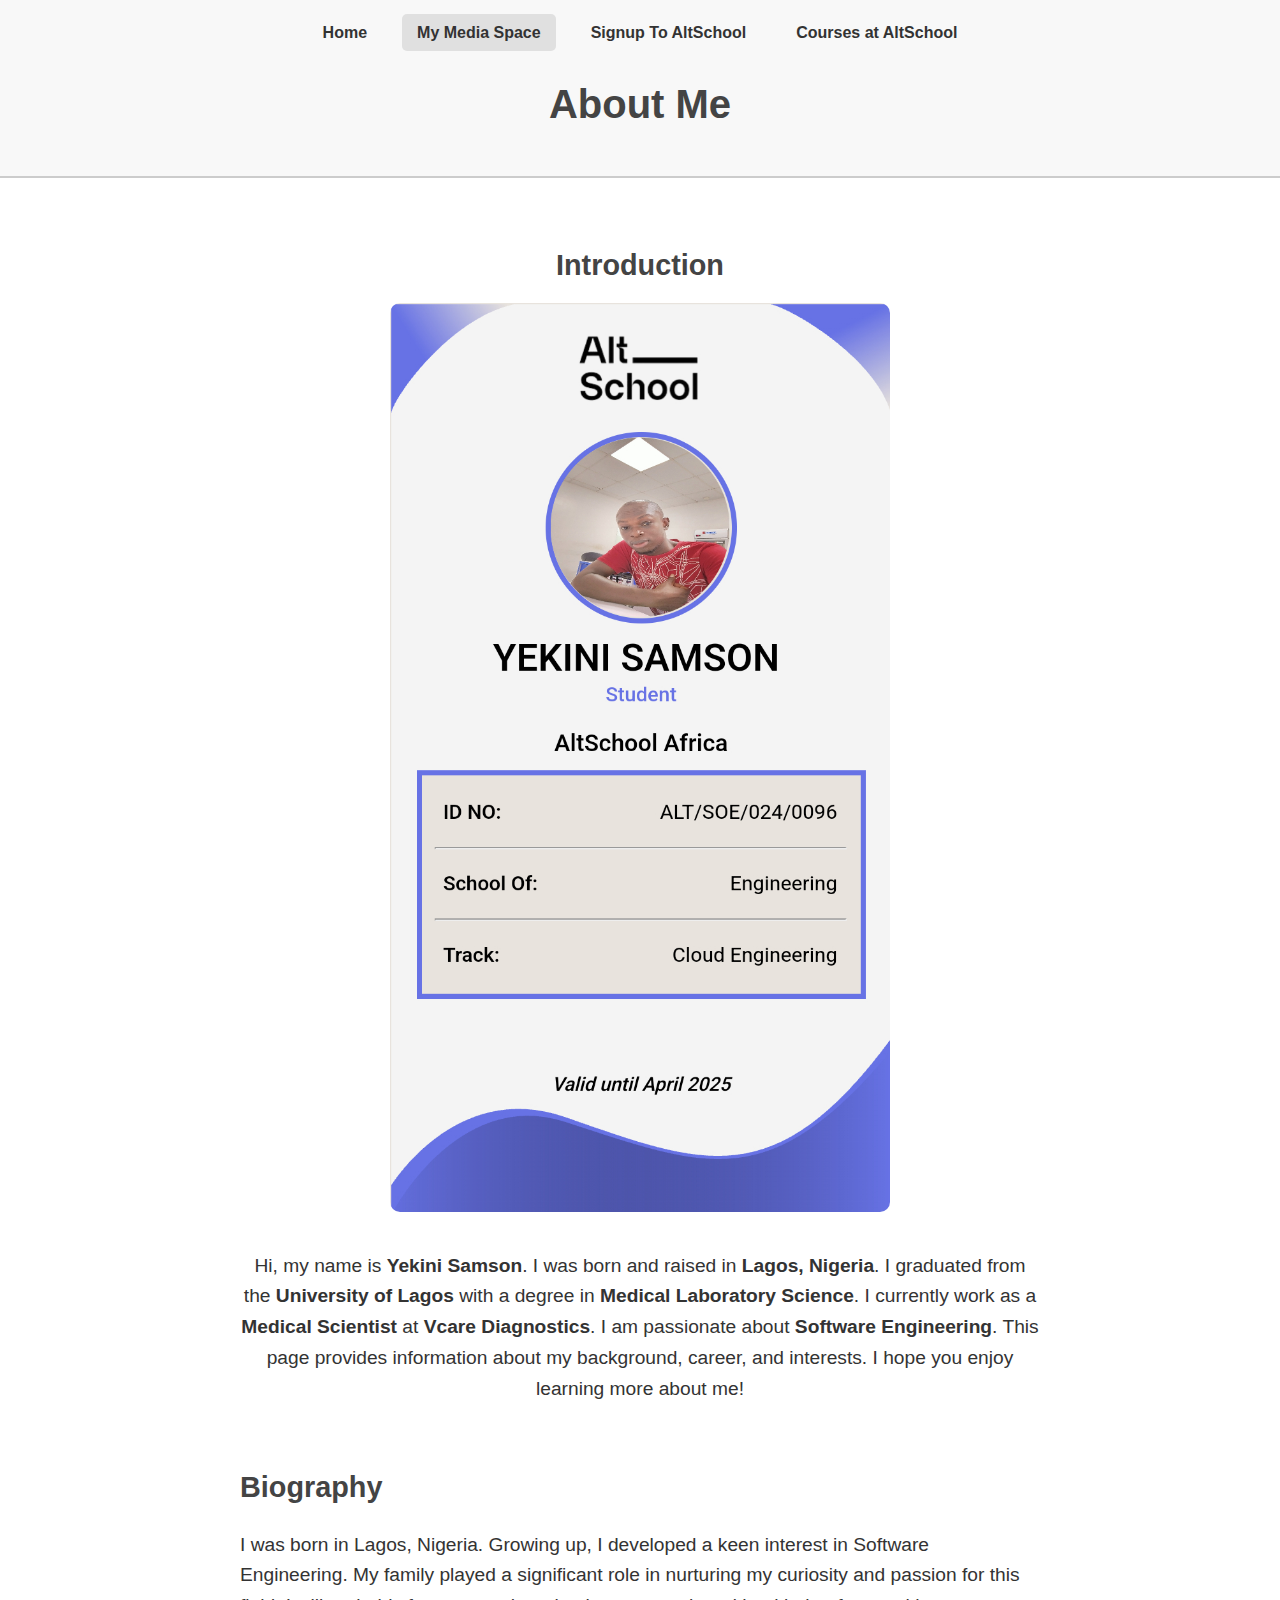
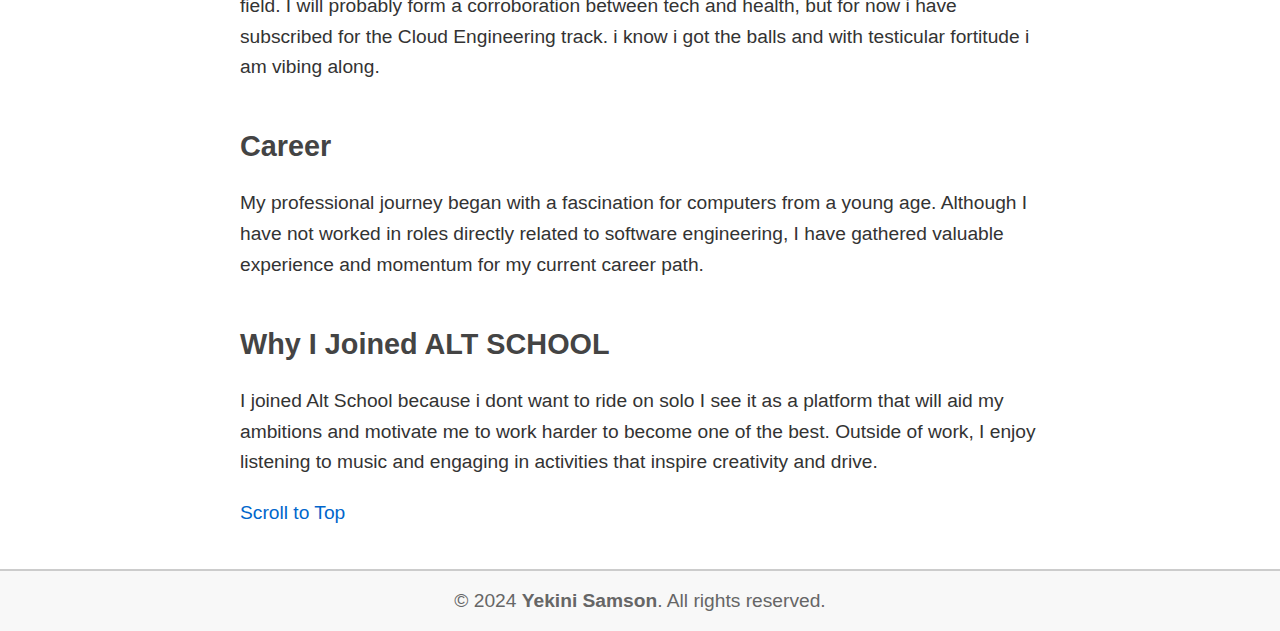
<file: assignment/index.html>
<!DOCTYPE html>
<html lang="en">

<head>
    <meta charset="UTF-8">
    <meta name="viewport" content="width=device-width, initial-scale=1.0">
    <title>About Me - Yekini Samson</title>
    <link rel="stylesheet" href="indexstyle.css">
</head>

<body>
    <header>
        <nav>
            <ul>
                <li><a href="index.html">Home</a></li>
                <li class="current"><a href="media.html">My Media Space</a></li>
                <li><a href="form.html">Signup To AltSchool</a></li>
                <li><a href="table.html">Courses at AltSchool</a></li>
            </ul>
        </nav>
        <h1>About Me</h1>
    </header>

    <main>
        <section id="introduction">
            <h2>Introduction</h2>
            <img src="myid.jpeg" alt="Yekini Samson" width="500" height="500">
            <p>Hi, my name is <strong>Yekini Samson</strong>. I was born and raised in <strong>Lagos,
                 Nigeria</strong>. I graduated from the <strong>University of Lagos</strong> with a
                  degree in <strong>Medical Laboratory Science</strong>. I currently work as a 
                  <strong>Medical Scientist</strong> at <strong>Vcare Diagnostics</strong>. 
                  I am passionate about <strong>Software Engineering</strong>.
                   This page provides information about my background, career, and interests. 
                   I hope you enjoy learning more about me!</p>
        </section>

        <section id="early-life">
            <h2>Biography</h2>
            <p>I was born in Lagos, Nigeria. Growing up, I developed a keen interest in Software Engineering. 
                My family played a significant role in nurturing my curiosity and passion for this field. I will probably 
                form a corroboration between tech and health, but for now i have subscribed for 
                the Cloud Engineering track. i know i got the balls and with testicular fortitude i am vibing along.
                
            </p>
        </section>

        <section id="career">
            <h2>Career</h2>
            <p>My professional journey began with a fascination for computers from a young age. Although I have not worked in roles directly related to software engineering, I have gathered valuable experience and momentum for my current career path.</p>
        </section>

        <section id="interests">
            <h2>Why I Joined ALT SCHOOL</h2>
            <p>I joined Alt School because i dont want to ride on solo I see it as a platform
                 that will aid my ambitions and
                 motivate me to work harder to become one of the best. Outside of work, 
                 I enjoy listening to music and engaging in activities that inspire creativity and drive.</p>
            <p><a href="#top">Scroll to Top</a></p>
        </section>
    </main>

    <footer>
        <p>&copy; 2024 <strong>Yekini Samson</strong>. All rights reserved.</p>
    </footer>
</body>

</html>
</file>
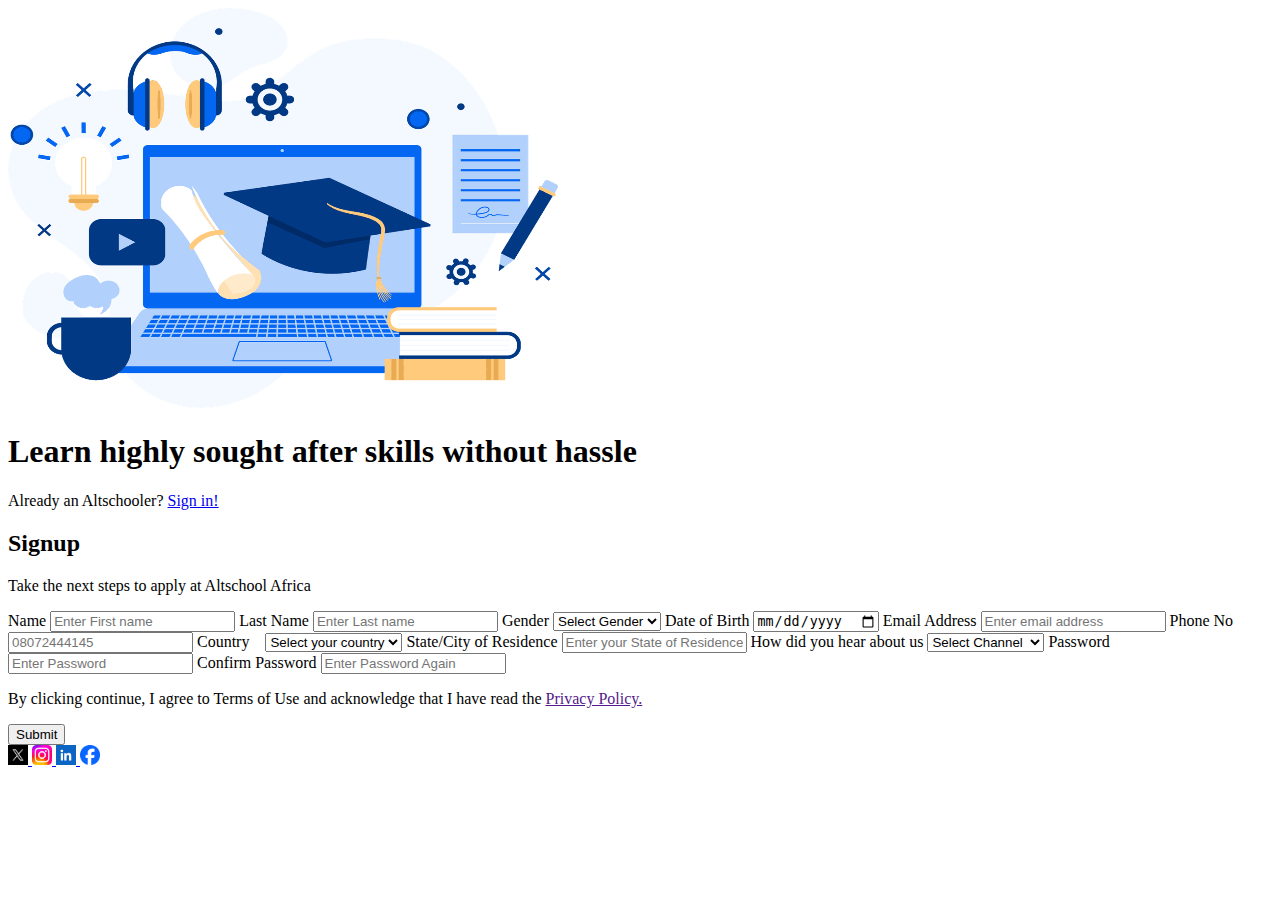
<file: assignment/astform.html>
<!DOCTYPE html>
<html lang="en">
<head>
    <meta charset="UTF-8">
    <meta name="viewport" content="width=device-width, initial-scale=1.0">
    <title>Form</title>
</head>
<body>
     <section>
    <img src="../alt pic.png" width="550" height="400">
    <h1> Learn highly sought after skills without hassle </h1>
     </section>
    <p>Already an Altschooler? <a href="https://portal.altschoolafrica.com/">Sign in!</a></p>
    
    <h2>Signup</h2>

    <p>Take the next steps to apply at Altschool Africa</p>

    <section>
        <form>

        <label for="name">

             Name  </label>
            <input type="text"  name="name" placeholder="Enter First name" required>
        
        <label for="lastname">
            Last Name 
            <input type="type" name="name"  placeholder="Enter Last name" required>
        </label>

        <label for="gender">
Gender </label>
<select aria-placeholder="Select Gender">
    <option value="">Select Gender</option>
<option value="male">male</option>
<option value="female">female</option>
</select>
<label for="DOB">Date of Birth</label>
<input type="date" required>

<label for="email">Email Address</label>
<input type="email" placeholder="Enter email address" required>
<label for="Phone">Phone No</label>
<input type="tel" placeholder="08072444145">

<label for="Country">Country</label>
&nbsp;&nbsp;
<select name="country" id="country">

    <option value="">Select your country</option>
    <option value="Nigeria">Nigeria</option>
    <option value="United kingdom">United Kingdom</option>
</select>
 <label for="State"> State/City of Residence</label>
<input type="text" placeholder="Enter your State of Residence" required>


<label for="About Us">How did you hear about us</label>

<select name="Country" id="country">
    <option value="">Select Channel</option>
<option value="twittter">Twitter</option>
<option value="United Kingdom">United Kingdom</option>
<option value="Youtube">Youtube</option>
<option value="Linkin">Linkin</option>
<option value="Whatapp">Whatapp</option>

</select>
 <label for="pswd">Password</label>
 <input type="password" placeholder="Enter Password" required>
 <label for="pswd">Confirm Password</label>
 <input type="password" placeholder="Enter Password Again" required>

<p>
 By clicking continue, I agree to  Terms of Use and acknowledge that I
have read the <a href="">Privacy Policy.</a>
</p>

<button type="post">Submit</button>

        </form>


    </section>
    <footer>
        <nav>
<span><a href="https://x.com/altschoolafrica">
    <img src="./twitter.jpeg" width="20" height="20">
</a></span>
<span> <a href="https://www.instagram.com/">
    <img src="./instagram.jpg" width="20" height="20">
</a></span>
<span>
    <a href="https://www.linkedin.com/school/altschoolafrica/">
        <img src="./linkdin.png" width="20" height="20">

    </a>
</span>
<span>
    <a href="https://web.facebook.com/AltSchoolAfrica?_rdc=1&_rdr">
        <img src="./facebook.png" width="20" height="20">
    </a>
</span>


        </nav>


    </footer>

    
</body>
</html>
</file>
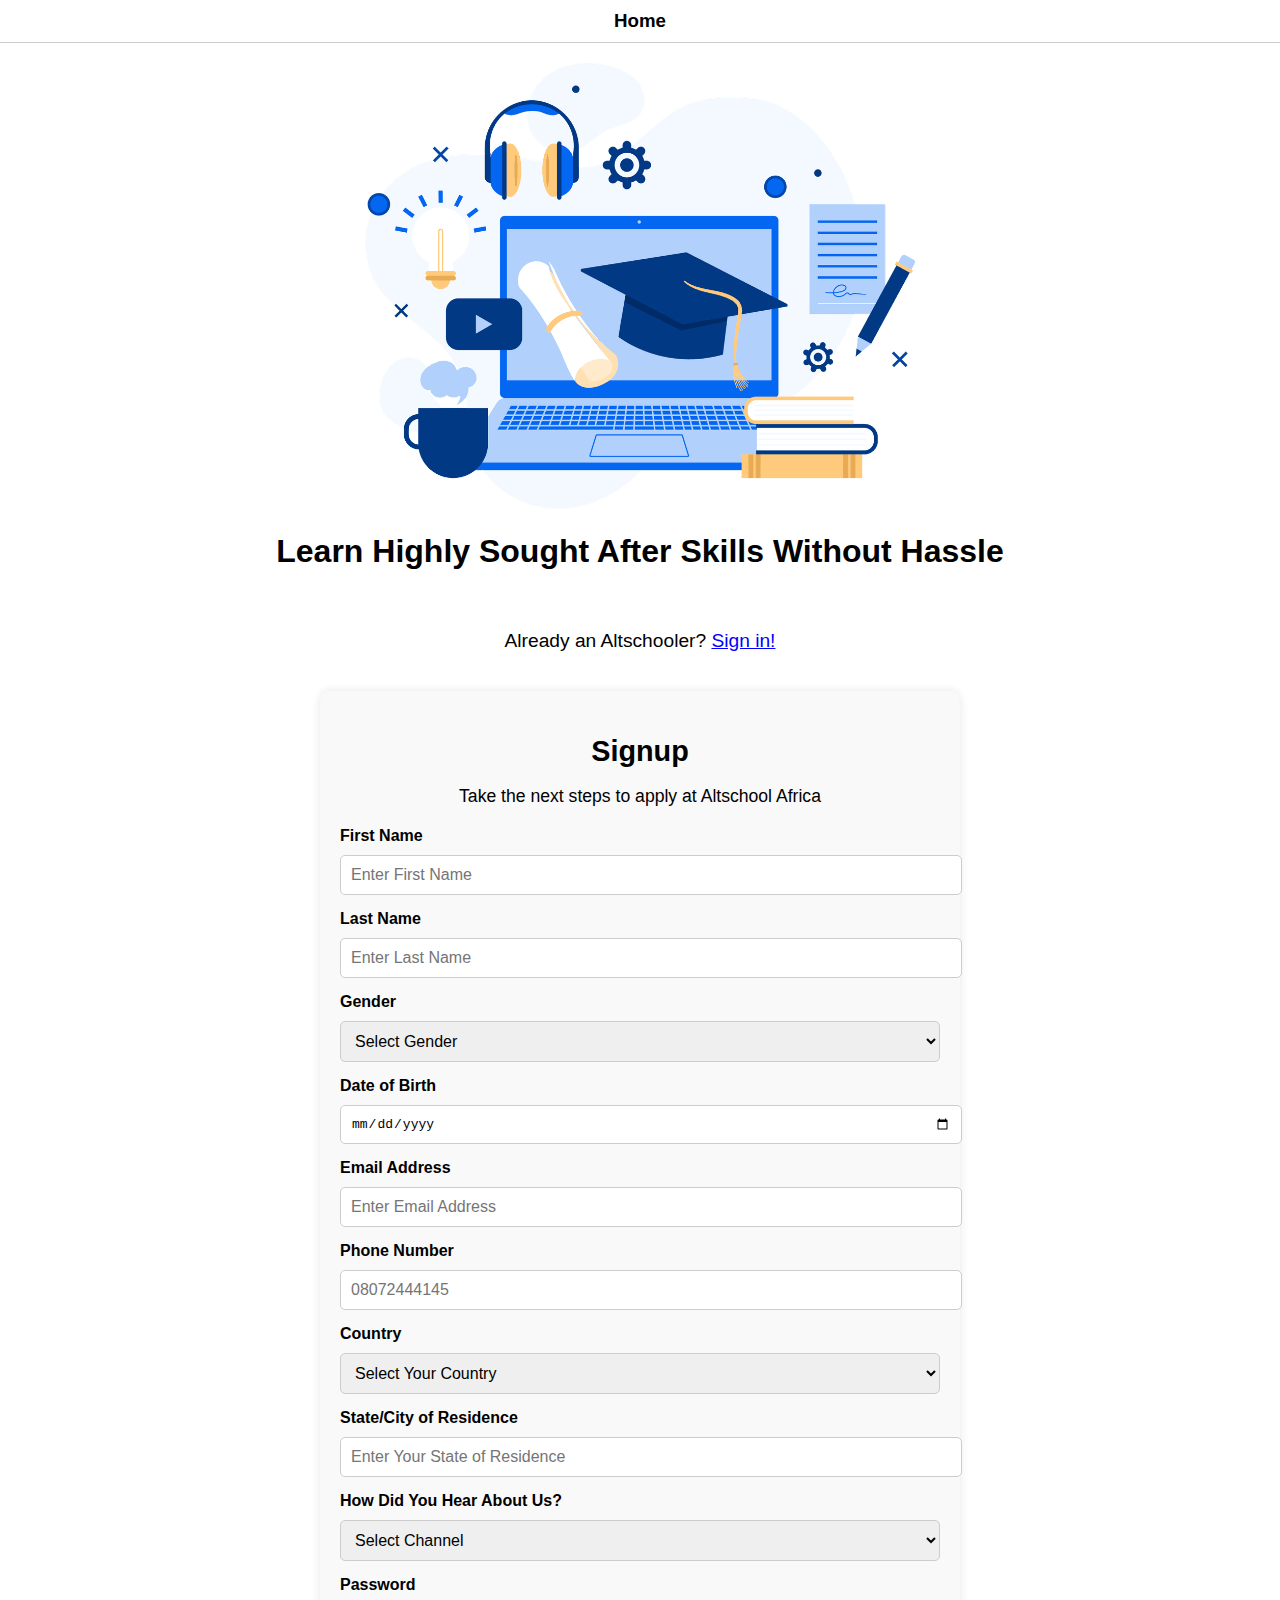
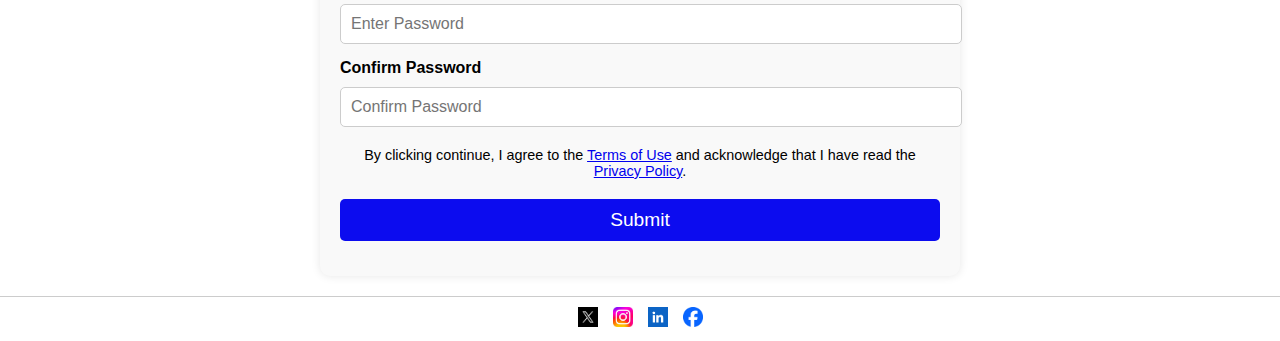
<file: assignment/form.html>
<!DOCTYPE html>
<html lang="en">

<head>
    <meta charset="UTF-8">
    <meta name="viewport" content="width=device-width, initial-scale=1.0">
    <title>Sign Up - AltSchool Africa</title>
    <link rel="stylesheet" href="formstyle.css">
</head>

<body>
    <header>
        <nav>
            <h3><a href="index.html" class="home-link">Home</a></h3>
        </nav>
    </header>

    <main>
        <section class="hero">
            <img src="../alt pic.png" alt="Hero Image" width="550" height="400">
            <h1>Learn Highly Sought After Skills Without Hassle</h1>
        </section>

        <section class="signin-section">
            <p>Already an Altschooler? <a href="https://portal.altschoolafrica.com/">Sign in!</a></p>
        </section>

        <section class="signup-section">
            <h2>Signup</h2>
            <p>Take the next steps to apply at Altschool Africa</p>

            <form>
                <div class="form-group">
                    <label for="name">First Name</label>
                    <input type="text" id="name" name="name" placeholder="Enter First Name" required>
                </div>

                <div class="form-group">
                    <label for="lastname">Last Name</label>
                    <input type="text" id="lastname" name="lastname" placeholder="Enter Last Name" required>
                </div>

                <div class="form-group">
                    <label for="gender">Gender</label>
                    <select id="gender" name="gender" required>
                        <option value="">Select Gender</option>
                        <option value="male">Male</option>
                        <option value="female">Female</option>
                    </select>
                </div>

                <div class="form-group">
                    <label for="dob">Date of Birth</label>
                    <input type="date" id="dob" name="dob" required>
                </div>

                <div class="form-group">
                    <label for="email">Email Address</label>
                    <input type="email" id="email" name="email" placeholder="Enter Email Address" required>
                </div>

                <div class="form-group">
                    <label for="phone">Phone Number</label>
                    <input type="tel" id="phone" name="phone" placeholder="08072444145">
                </div>

                <div class="form-group">
                    <label for="country">Country</label>
                    <select id="country" name="country" required>
                        <option value="">Select Your Country</option>
                        <option value="Nigeria">Nigeria</option>
                        <option value="United Kingdom">United Kingdom</option>
                    </select>
                </div>

                <div class="form-group">
                    <label for="state">State/City of Residence</label>
                    <input type="text" id="state" name="state" placeholder="Enter Your State of Residence" required>
                </div>

                <div class="form-group">
                    <label for="about">How Did You Hear About Us?</label>
                    <select id="about" name="about" required>
                        <option value="">Select Channel</option>
                        <option value="twitter">Twitter</option>
                        <option value="youtube">YouTube</option>
                        <option value="linkedin">LinkedIn</option>
                        <option value="whatsapp">WhatsApp</option>
                    </select>
                </div>

                <div class="form-group">
                    <label for="password">Password</label>
                    <input type="password" id="password" name="password" placeholder="Enter Password" required>
                </div>

                <div class="form-group">
                    <label for="confirm-password">Confirm Password</label>
                    <input type="password" id="confirm-password" name="confirm-password" placeholder="Confirm Password" required>
                </div>

                <div class="form-group terms">
                    <p>By clicking continue, I agree to the <a href="#">Terms of Use</a> and acknowledge that I have read the <a href="#">Privacy Policy</a>.</p>
                </div>

                <div class="form-group">
                    <button type="submit">Submit</button>
                </div>
            </form>
        </section>
    </main>

    <footer>
        <nav>
            <ul class="social-links">
                <li><a href="https://x.com/altschoolafrica"><img src="./twitter.jpeg" alt="Twitter" width="20" height="20"></a></li>
                <li><a href="https://www.instagram.com/"><img src="./instagram.jpg" alt="Instagram" width="20" height="20"></a></li>
                <li><a href="https://www.linkedin.com/school/altschoolafrica/"><img src="./linkdin.png" alt="LinkedIn" width="20" height="20"></a></li>
                <li><a href="https://web.facebook.com/AltSchoolAfrica?_rdc=1&_rdr"><img src="./facebook.png" alt="Facebook" width="20" height="20"></a></li>
            </ul>
        </nav>
    </footer>
</body>

</html>
</file>
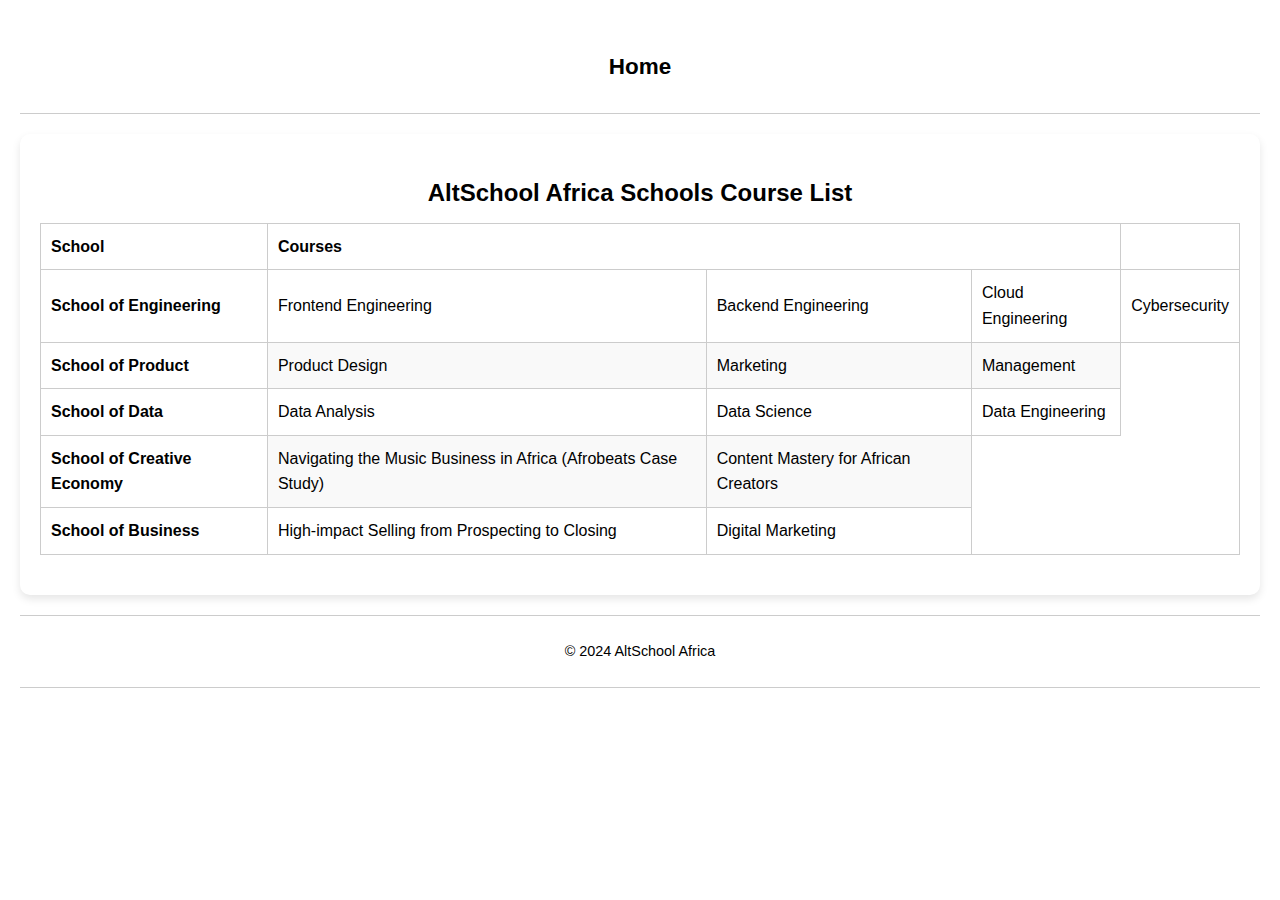
<file: assignment/table.html>
<!DOCTYPE html>
<html lang="en">

<head>
    <meta charset="UTF-8">
    <meta name="viewport" content="width=device-width, initial-scale=1.0">
    <title>Course List - AltSchool Africa</title>
    <link rel="stylesheet" href="tablestyle.css">
</head>

<body>
    <header>
        <nav>
            <h3><a href="index.html" class="home-link">Home</a></h3>
        </nav>
    </header>

    <main>
        <section aria-labelledby="course-list">
            <h1 id="course-list" class="visually-hidden">AltSchool Africa Schools Course List</h1>
            <table>
                <caption>AltSchool Africa Schools Course List</caption>
                <thead>
                    <tr>
                        <th rowspan="2" scope="col">School</th>
                        <th colspan="3" scope="colgroup">Courses</th>
                    </tr>
                </thead>
                <tbody>
                    <tr>
                        <th scope="row">School of Engineering</th>
                        <td>Frontend Engineering</td>
                        <td>Backend Engineering</td>
                        <td>Cloud Engineering</td>
                        <td>Cybersecurity</td>
                    </tr>
                    <tr>
                        <th scope="row">School of Product</th>
                        <td>Product Design</td>
                        <td>Marketing</td>
                        <td>Management</td>
                    </tr>
                    <tr>
                        <th scope="row">School of Data</th>
                        <td>Data Analysis</td>
                        <td>Data Science</td>
                        <td>Data Engineering</td>
                    </tr>
                    <tr>
                        <th scope="row">School of Creative Economy</th>
                        <td>Navigating the Music Business in Africa (Afrobeats Case Study)</td>
                        <td>Content Mastery for African Creators</td>
                    </tr>
                    <tr>
                        <th scope="row">School of Business</th>
                        <td>High-impact Selling from Prospecting to Closing</td>
                        <td>Digital Marketing</td>
                    </tr>
                </tbody>
            </table>
        </section>
    </main>

    <footer>
        <p>&copy; 2024 AltSchool Africa</p>
    </footer>
</body>

</html>
</file>
<file: assignment/indexstyle.css>
/* Global Styles */
body {
    font-family: 'Arial', sans-serif;
    background-color: #ffffff; /* White background */
    color: #333333; /* Dark gray text for readability */
    margin: 0;
    padding: 0;
    line-height: 1.6;
}

header {
    background-color: #f8f8f8;
    border-bottom: 2px solid #cccccc;
    padding: 20px 0;
    text-align: center;
}

nav ul {
    list-style-type: none;
    margin: 0;
    padding: 0;
    display: flex;
    justify-content: center;
    gap: 20px;
}

nav ul li {
    display: inline;
}

nav ul li a {
    text-decoration: none;
    color: #333333;
    font-weight: bold;
    padding: 10px 15px;
    border-radius: 5px;
}

nav ul li.current a,
nav ul li a:hover {
    background-color: #e0e0e0;
}

main {
    max-width: 800px;
    margin: 40px auto;
    padding: 0 20px;
}

section {
    margin-bottom: 40px;
}

h1, h2 {
    color: #444444;
}

h1 {
    font-size: 2.5em;
    margin-bottom: 20px;
}

h2 {
    font-size: 1.8em;
    margin-bottom: 15px;
}

p {
    font-size: 1.2em;
    margin-bottom: 20px;
}

img {
    display: block;
    margin: 0 auto 20px;
    border-radius: 10px;
    max-width: 100%;
    height: auto;
}

footer {
    background-color: #f8f8f8;
    text-align: center;
    padding: 15px 0;
    border-top: 2px solid #cccccc;
}

footer p {
    margin: 0;
    color: #666666;
}

a {
    color: #0066cc;
    text-decoration: none;
}

a:hover {
    text-decoration: underline;
}
#introduction {
    display: flex;
    flex-direction: column;
    align-items: center; /* Center-aligns the content inside the introduction section */
    text-align: center;
}
</file>
<file: assignment/formstyle.css>
/* Global Styles */
body {
    font-family: 'Segoe UI', Tahoma, Geneva, Verdana, sans-serif;
    background-color: white;
    color: black;
    margin: 0;
    padding: 0;
    display: flex;
    flex-direction: column;
    align-items: center;
    justify-content: space-between;
    min-height: 100vh;
}

/* Header Styles */
header {
    width: 100%;
    background-color: white;
    padding: 10px 0;
    text-align: center;
    border-bottom: 1px solid #ccc;
}

header nav h3 {
    margin: 0;
}

header nav a {
    color: black;
    text-decoration: none;
    font-weight: bold;
}

header nav a:hover {
    text-decoration: underline;
}

/* Main Styles */
main {
    width: 100%;
    flex-grow: 1;
    display: flex;
    flex-direction: column;
    align-items: center;
    padding: 20px;
}

.hero {
    text-align: center;
    margin-bottom: 20px;
}

.hero img {
    max-width: 100%;
    height: auto;
}

.hero h1 {
    font-size: 2em;
    margin-top: 20px;
}

/* Sign-in Section */
.signin-section {
    text-align: center;
    margin-bottom: 20px;
}

.signin-section p {
    font-size: 1.2em;
}

.signin-section a {
    color: blue;
    text-decoration: underline;
}

.signin-section a:hover {
    text-decoration: none;
}

/* Sign-up Section */
.signup-section {
    width: 100%;
    max-width: 600px;
    background-color: #f9f9f9;
    padding: 20px;
    border-radius: 10px;
    box-shadow: 0 0 10px rgba(0, 0, 0, 0.1);
    text-align: left;
}

.signup-section h2 {
    font-size: 1.8em;
    margin-bottom: 10px;
    text-align: center;
}

.signup-section p {
    margin-bottom: 20px;
    font-size: 1.1em;
    text-align: center;
}

.form-group {
    margin-bottom: 15px;
}

label {
    display: block;
    font-weight: bold;
    margin-bottom: 5px;
}

input[type="text"],
input[type="email"],
input[type="tel"],
input[type="password"],
input[type="date"],
select {
    width: 100%;
    padding: 10px;
    margin-top: 5px;
    border: 1px solid #ccc;
    border-radius: 5px;
    font-size: 1em;
}

input[type="text"]:focus,
input[type="email"]:focus,
input[type="tel"]:focus,
input[type="password"]:focus,
input[type="date"]:focus,
select:focus {
    outline: none;
    border-color: #666;
}

.terms p {
    font-size: 0.9em;
    margin: 20px 0;
}

button[type="submit"] {
    width: 100%;
    padding: 10px;
    font-size: 1.2em;
    color: white;
    background-color: rgb(12, 12, 239);
    border: none;
    border-radius: 5px;
    cursor: pointer;
}

button[type="submit"]:hover {
    background-color: blue;
}

/* Footer Styles */
footer {
    width: 100%;
    background-color: white;
    padding: 10px 0;
    text-align: center;
    border-top: 1px solid #ccc;
}

footer ul {
    list-style: none;
    padding: 0;
    margin: 0;
    display: flex;
    justify-content: center;
    gap: 15px;
}

footer ul li {
    display: inline-block;
}

footer ul li a {
    display: inline-block;
}

footer ul li a:hover {
    opacity: 0.8;
}

/* Responsive Styles */
@media (max-width: 599px) {
    .hero h1 {
        font-size: 1.5em;
    }

    .signup-section {
        padding: 15px;
    }

    .signup-section h2 {
        font-size: 1.5em;
    }

    button[type="submit"] {
        font-size: 1em;
    }
}

@media (min-width: 600px) and (max-width: 899px) {
    .hero h1 {
        font-size: 1.75em;
    }

    .signup-section h2 {
        font-size: 1.75em;
    }
}
</file>
<file: assignment/tablestyle.css>
/* Global Styles */
body {
    font-family: 'Segoe UI', Tahoma, Geneva, Verdana, sans-serif;
    background-color: white; /* Pure white background */
    color: black; /* Black text for strong contrast */
    margin: 0;
    padding: 20px;
    display: flex;
    flex-direction: column;
    align-items: center;
    line-height: 1.6;
}

header, footer {
    background-color: white; /* White background */
    color: black; /* Black text */
    padding: 10px 0;
    width: 100%;
    text-align: center;
    border-bottom: 1px solid #ccc; /* Light gray border for separation */
}

header a {
    color: black; /* Black text */
    text-decoration: none;
    font-size: 1.2em;
}

header a:hover {
    text-decoration: underline; /* Underline on hover */
}

main {
    width: 100%;
    max-width: 1200px;
    margin: 20px auto;
    padding: 20px;
    background-color: white; /* White background */
    border-radius: 10px;
    box-shadow: 0 4px 8px rgba(0, 0, 0, 0.1); /* Subtle shadow for depth */
}

table {
    width: 100%;
    border-collapse: collapse;
    margin: 20px 0;
    border: 1px solid #ccc; /* Light gray border */
}

caption {
    font-size: 1.5em;
    margin-bottom: 10px;
    font-weight: bold;
    color: black; /* Black text */
}

thead th {
    background-color: white; /* White background */
    color: black; /* Black text */
    text-align: left;
    padding: 10px;
    border: 1px solid #ccc; /* Light gray border */
}

tbody th {
    background-color: white; /* White background */
    color: black; /* Black text */
    text-align: left;
    padding: 10px;
    border: 1px solid #ccc; /* Light gray border */
}

tbody td {
    padding: 10px;
    border: 1px solid #ccc; /* Light gray border */
    text-align: left;
}

tr:nth-child(even) {
    background-color: #f9f9f9; /* Very light gray for alternating rows */
}

footer {
    font-size: 0.9em;
    border-top: 1px solid #ccc; /* Light gray border for separation */
}

/* Visually Hidden Class for Accessibility */
.visually-hidden {
    position: absolute;
    width: 1px;
    height: 1px;
    padding: 0;
    margin: -1px;
    overflow: hidden;
    clip: rect(0, 0, 0, 0);
    border: 0;
}
</file>
